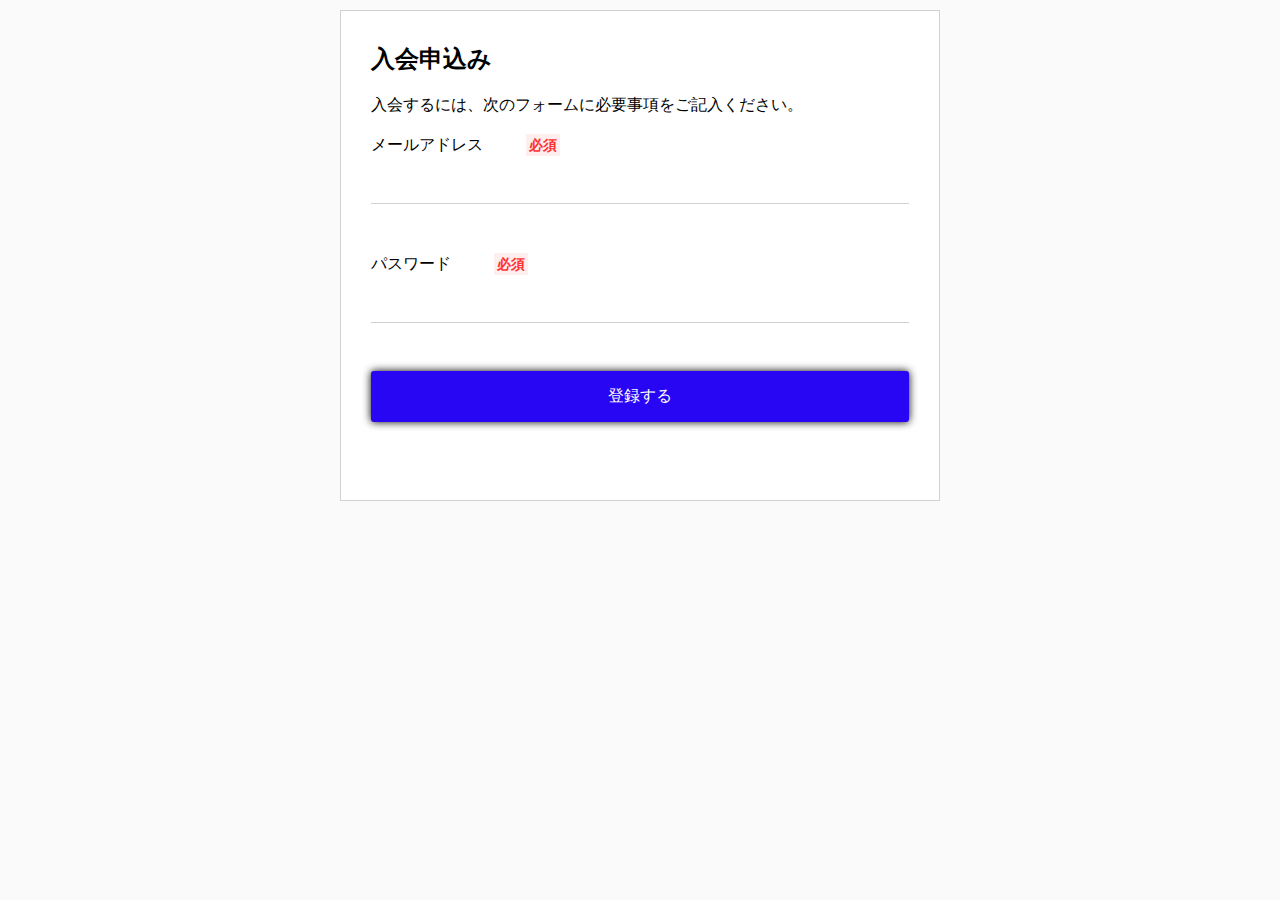
<file: added_files/addCp2/index.html>
<!DOCTYPE html>
<html>
  <head>
    <meta charset="UTF-8" />
    <meta name="viewport" content="width= device-width" />
    <title>入会申込み</title>
    <!-- type属性はXHTML的な書き方のため省略可 -->
    <link rel="stylesheet" href="css/style.css" />
  </head>
  <body>
    <div class="content">
      <h1>入会申込み</h1>
      <p>入会するには、次のフォームに必要事項をご記入ください。</p>
      <div class="control">
        <label for="mymail">メールアドレス<span class="required">必須</span></span></label>
        <input type="email" id="mymail" name="mymail" />
      </div>
      <div class="control">
        <label for="passcode">パスワード<span class="required">必須</span></span></label>
        <input id="passcoded" type="password" name="passcode" />
      </div>
      <div class="control">
        <button type="submit">登録する</button>
      </div>
    </div>
  </body>
</html>
</file>
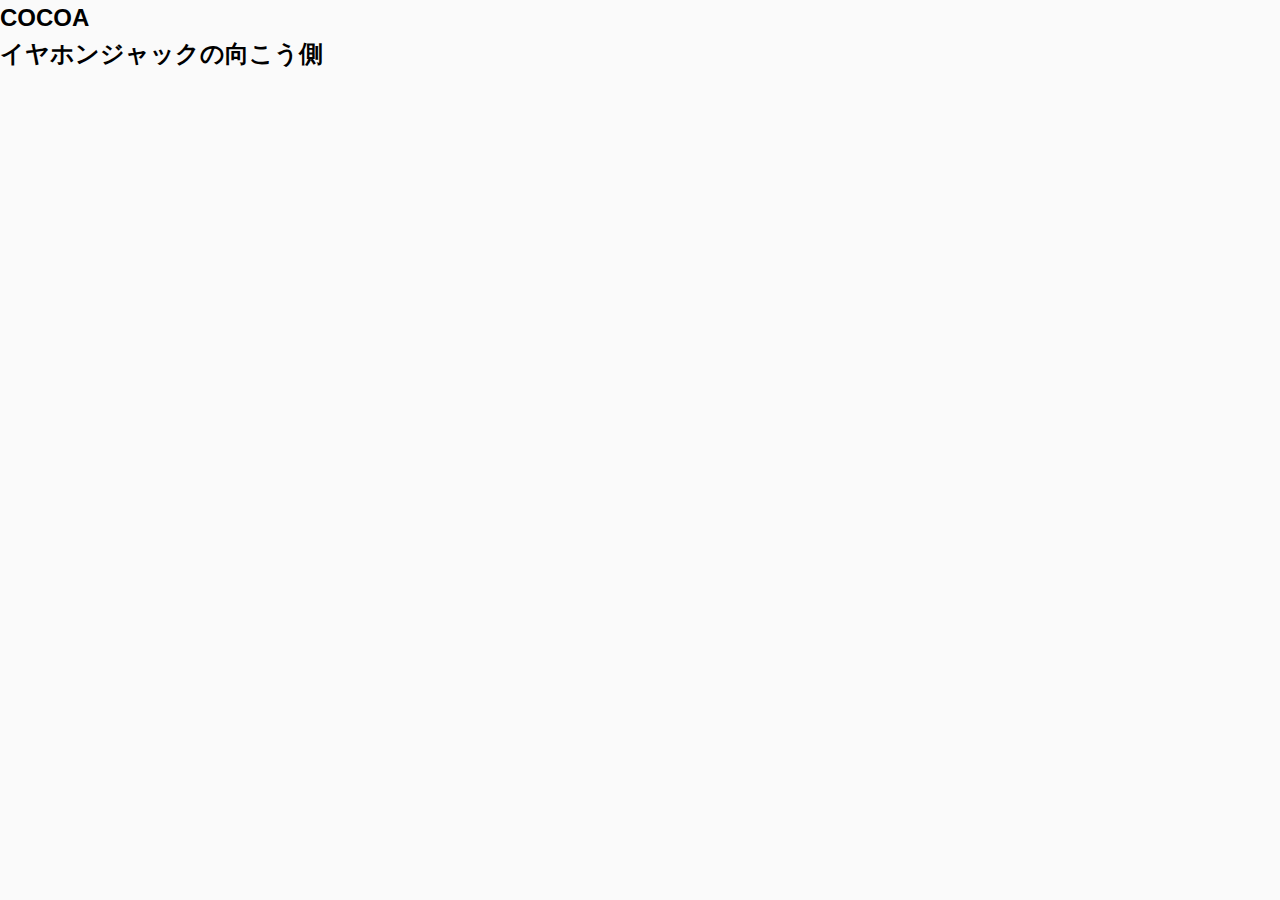
<file: added_files/addCp3/index.html>
<!DOCTYPE html>
<html>
  <head>
    <meta charset="UTF-8" />
    <meta name="viewport" content="width= device-width" />
    <title>イヤホンジャックの向こう側</title>
    <link rel="stylesheet" href="css/style.css" />
  </head>
  <body>
    <header>
      <h1>COCOA</h1>
    </header>
    <section class="information">
      <h1>イヤホンジャックの向こう側</h1>
    </section>
  </body>
</html>
</file>
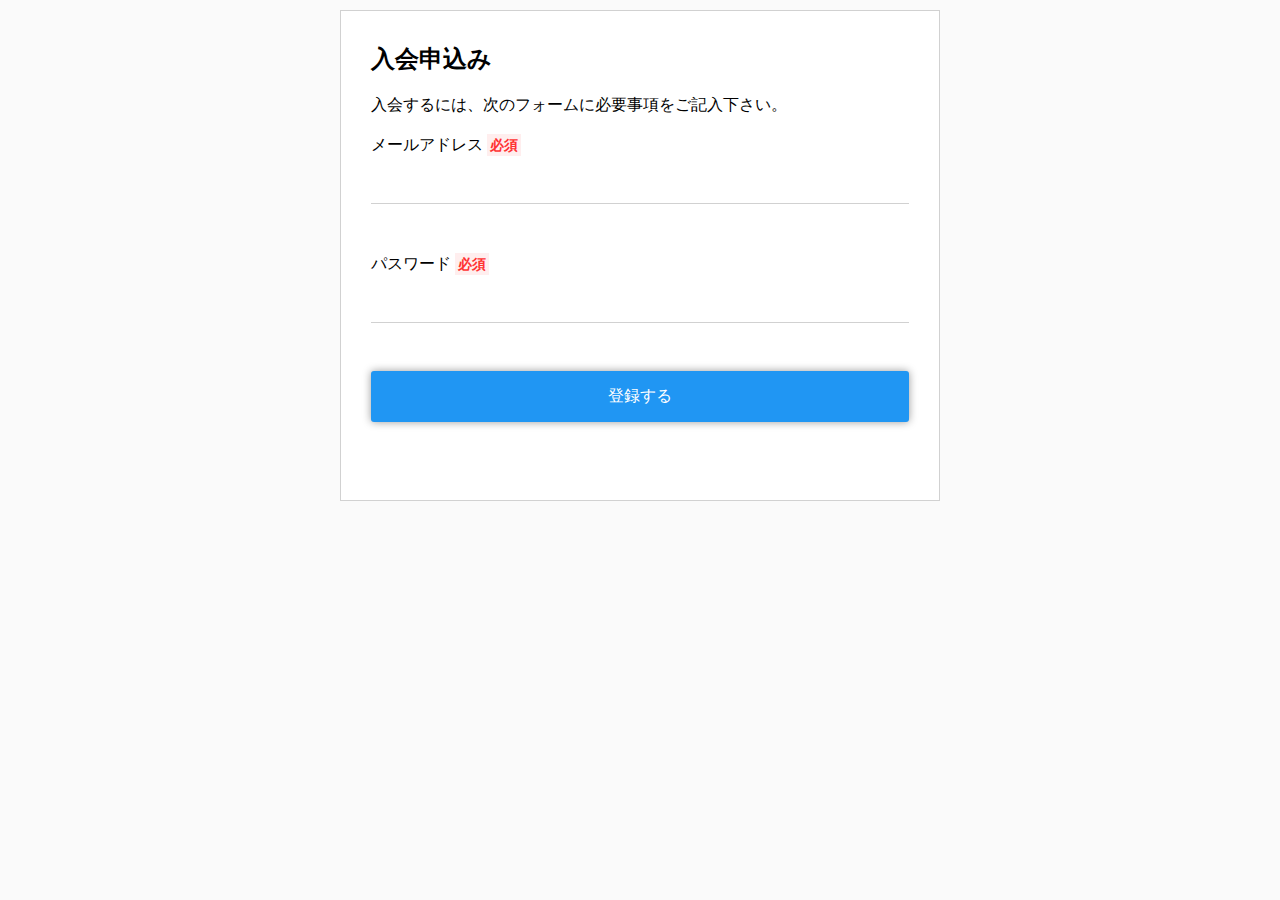
<file: sample_files/chapter2/2-1/完成形/index.html>
<!DOCTYPE html>
<html>
<head>
    <meta charset="UTF-8">
    <meta name="viewport" content="width=device-width">
    <title>入会申込み</title>
    <link rel="stylesheet" href="css/style.css">
</head>
<body>
    <div class="content">
        <h1>入会申込み</h1>
        <p>入会するには、次のフォームに必要事項をご記入下さい。</p>
        <div class="control">
            <label for="mymail"> メールアドレス<span class="required">必須</span></label>
            <input id="mymail" type="email" name="mymail">
        </div>
        <div class="control">
            <label for="passcode"> パスワード<span class="required">必須</span></label>
            <input id="passcode" type="password" name="passcode">
        </div>
        <div class="control">
        <button type="submit"> 登録する</button>
        </div>
    </div>
</body>
</html>
</file>
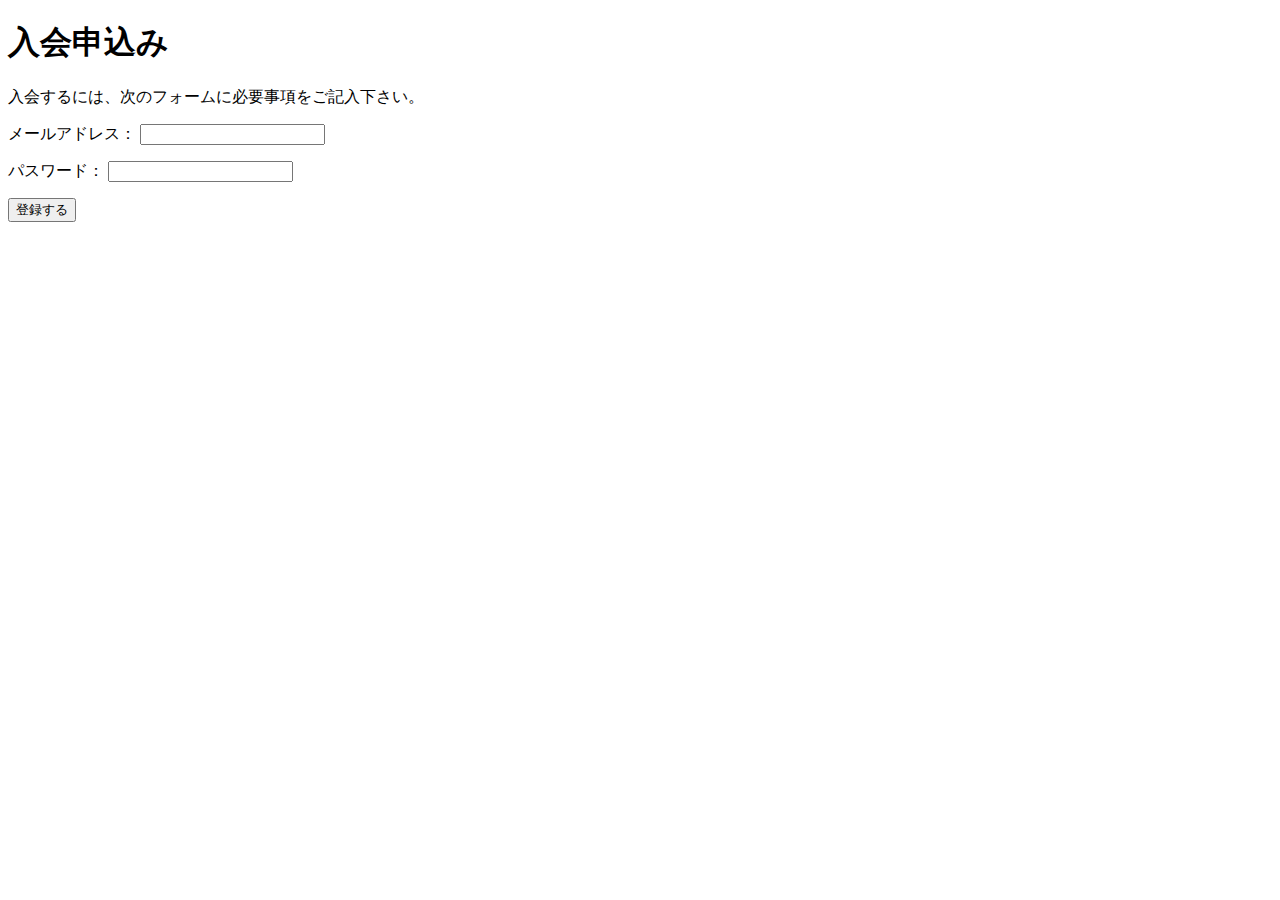
<file: sample_files/chapter2/2-2/037/index.html>
<!DOCTYPE html>
<html>
<head>
    <meta charset="UTF-8">
    <meta name="viewport" content="width=device-width">
    <title>入会申込み</title>
</head>
<body>
    <h1>入会申込み</h1>
    <p>入会するには、次のフォームに必要事項をご記入下さい。</p>
    <p>メールアドレス： <input type="email" name="mymail"></p>
    <p>パスワード： <input type="password" name="passcode"></p>
    <p><button type="submit">登録する</button></p>
</body>
</html>
</file>
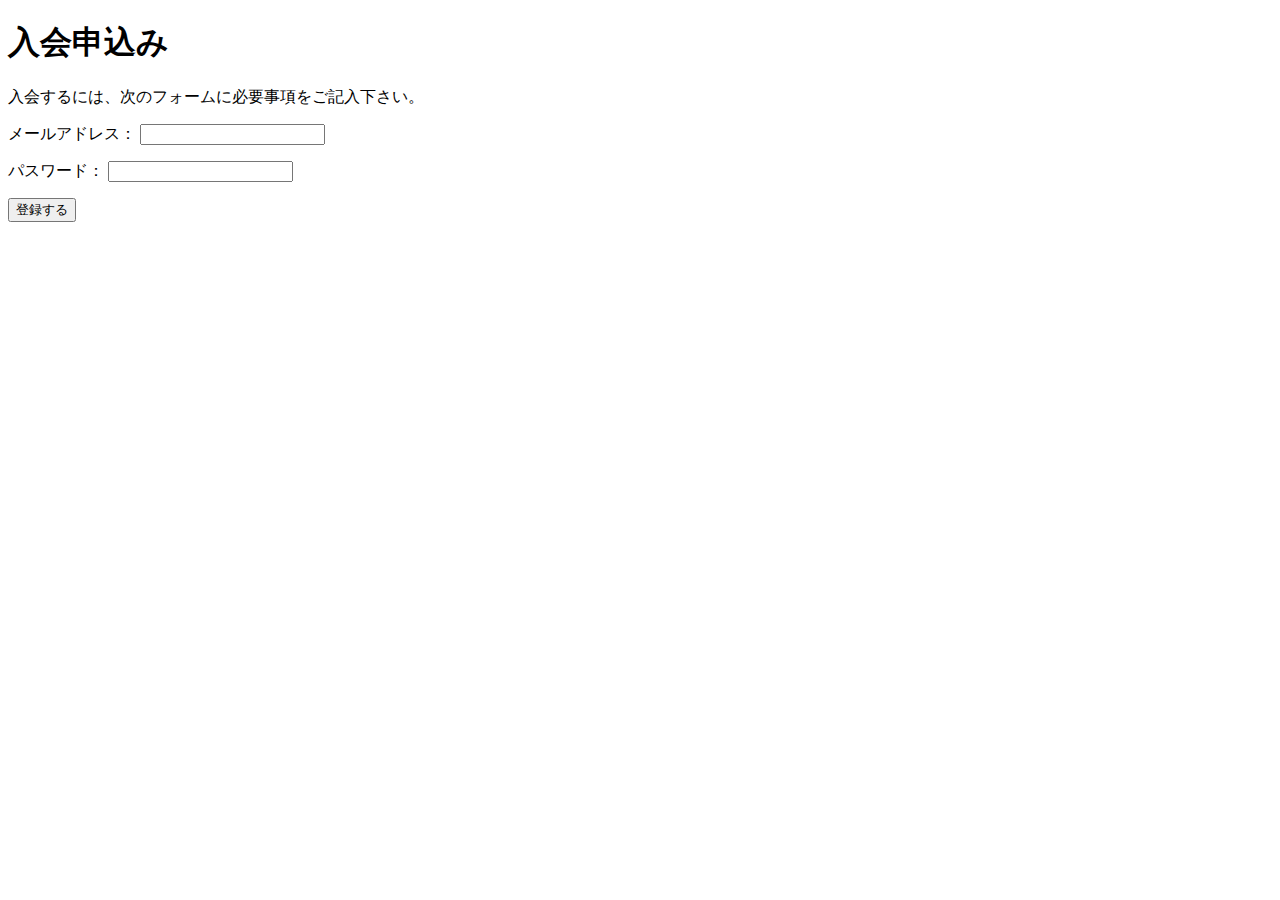
<file: sample_files/chapter2/2-2/042/index.html>
<!DOCTYPE html>
<html>
<head>
    <meta charset="UTF-8" />
    <meta name="viewport" content="width=device-width" />
    <meta property="og:locale" content="ja_JP" />
    <meta property="og:type" content="website" />
    <meta property="og:title" content="H2O space - ちゃんとWeb" />
    <meta property="og:description" content="「ちゃんとWeb」をテーマに、中小企業の皆様のサイト制作・kintone 開発・Cordova スマホアプリ開発などをお手伝いしています。代表者 た
にぐち まこと のプロフィールなど" />
    <meta property="og:url" content="https://h2o-space.com/" />
    <meta property="og:site_name" content="H2O space" />
    <meta property="og:image" content="https://h2o-space.com/wp/wp-content/uploads/2016/07/facebook-ogpsd1.png" />
    <title> 入会申込み</title>
</head>
<body>
    <h1> 入会申込み</h1>
    <p> 入会するには、次のフォームに必要事項をご記入下さい。</p>
    <p> メールアドレス： <input type="email" name="mymail"></p>
    <p> パスワード： <input type="password" name="passcode"></p>
    <p><button type="submit"> 登録する</button></p>
</body>
</html>
</file>
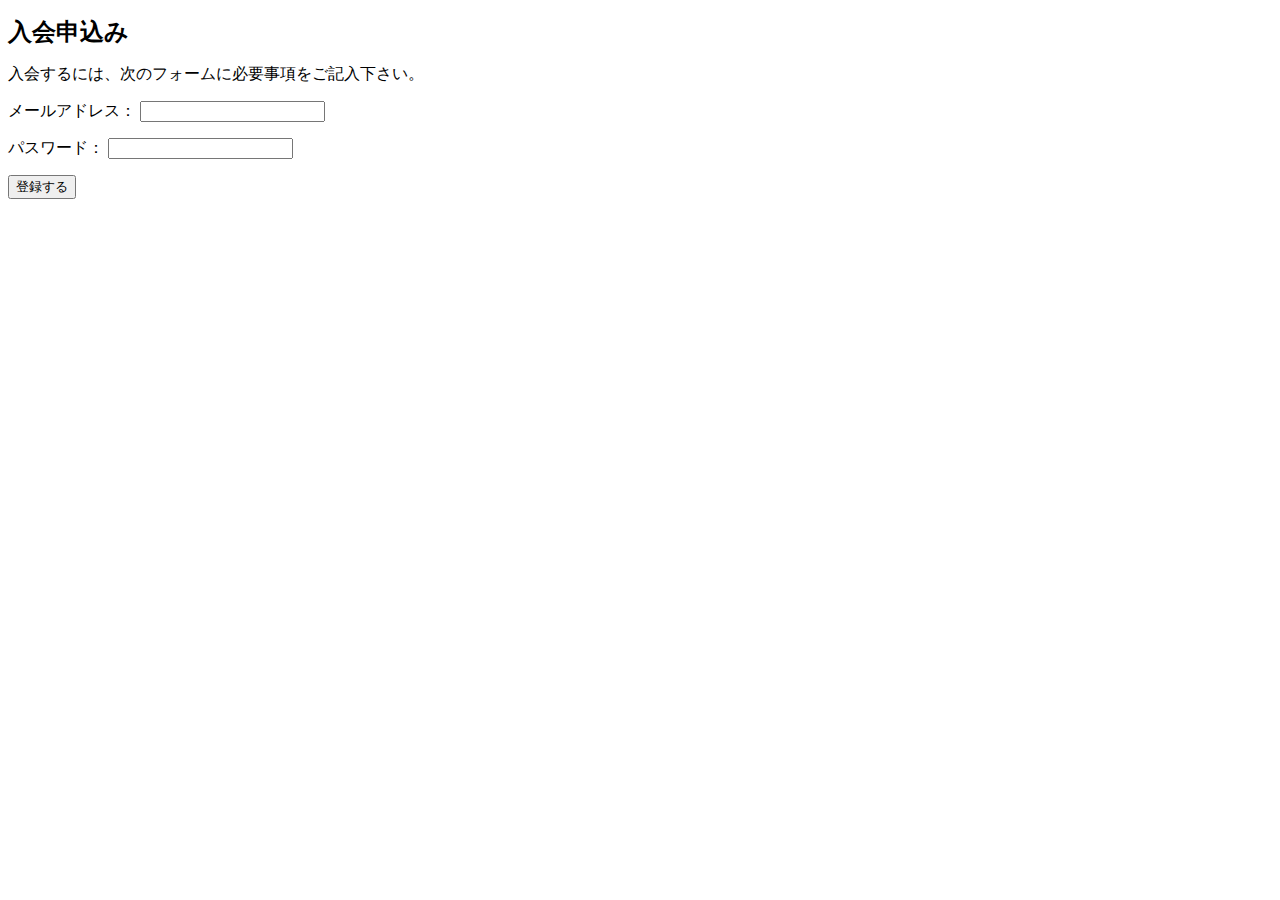
<file: sample_files/chapter2/2-3/044/index.html>
<!DOCTYPE html>
<html>
<head>
    <meta charset="UTF-8">
    <meta name="viewport" content="width=device-width">
    <title>入会申込み</title>
</head>
<body>
    <h1 style="font-size: 24px;"> 入会申込み</h1>
    <p>入会するには、次のフォームに必要事項をご記入下さい。</p>
    <p>メールアドレス： <input type="email" name="mymail"></p>
    <p>パスワード： <input type="password" name="passcode"></p>
    <p><button type="submit">登録する</button></p>
</body>
</html>
</file>
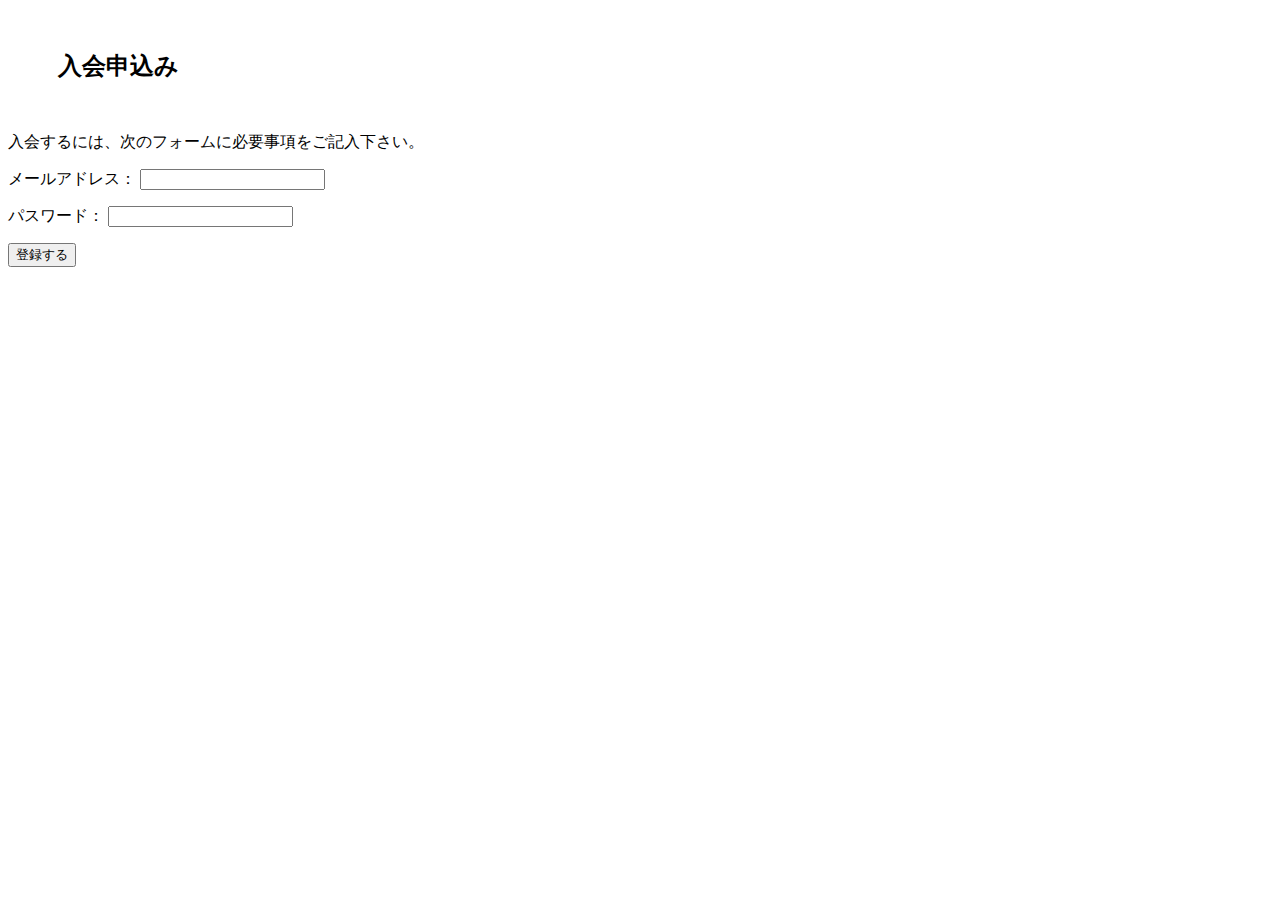
<file: sample_files/chapter2/2-3/045/index.html>
<!DOCTYPE html>
<html>
<head>
    <meta charset="UTF-8">
    <meta name="viewport" content="width=device-width">
    <title>入会申込み</title>
</head>
<body>
    <h1 style="font-size: 24px; margin: 50px"> 入会申込み</h1>
    <p>入会するには、次のフォームに必要事項をご記入下さい。</p>
    <p>メールアドレス： <input type="email" name="mymail"></p>
    <p>パスワード： <input type="password" name="passcode"></p>
    <p><button type="submit">登録する</button></p>
</body>
</html>
</file>
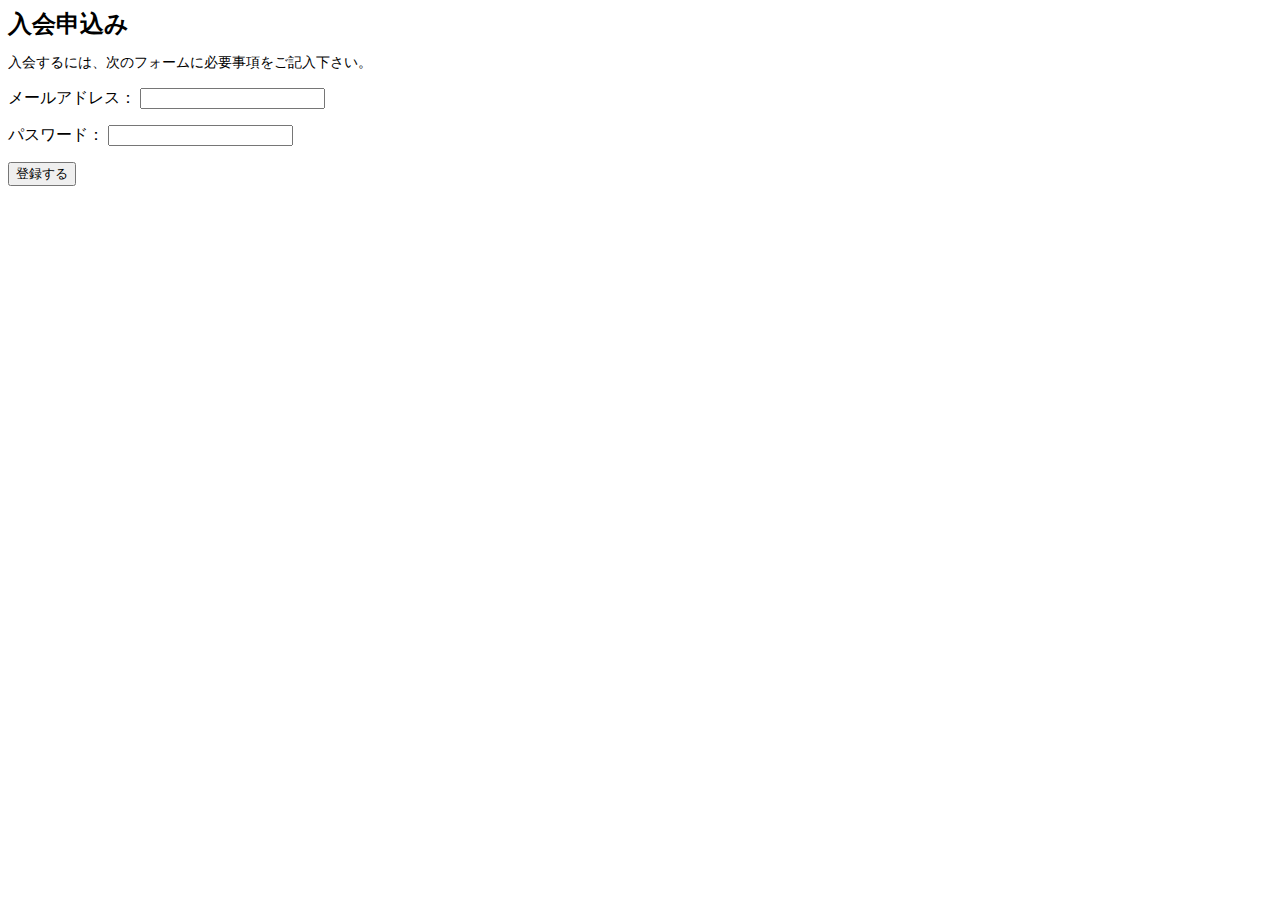
<file: sample_files/chapter2/2-3/049/index.html>
<!DOCTYPE html>
<html>
<head>
    <meta charset="UTF-8">
    <meta name="viewport" content="width=device-width">
    <title>入会申込み</title>
</head>
<body>
    <h1 style="font-size: 24px; margin: 0">入会申込み</h1>
    <p style="font-size: 14px">入会するには、次のフォームに必要事項をご記入下さい。</p>
    <p>メールアドレス： <input type="email" name="mymail"></p>
    <p>パスワード： <input type="password" name="passcode"></p>
    <p><button type="submit">登録する</button></p>
</body>
</html>
</file>
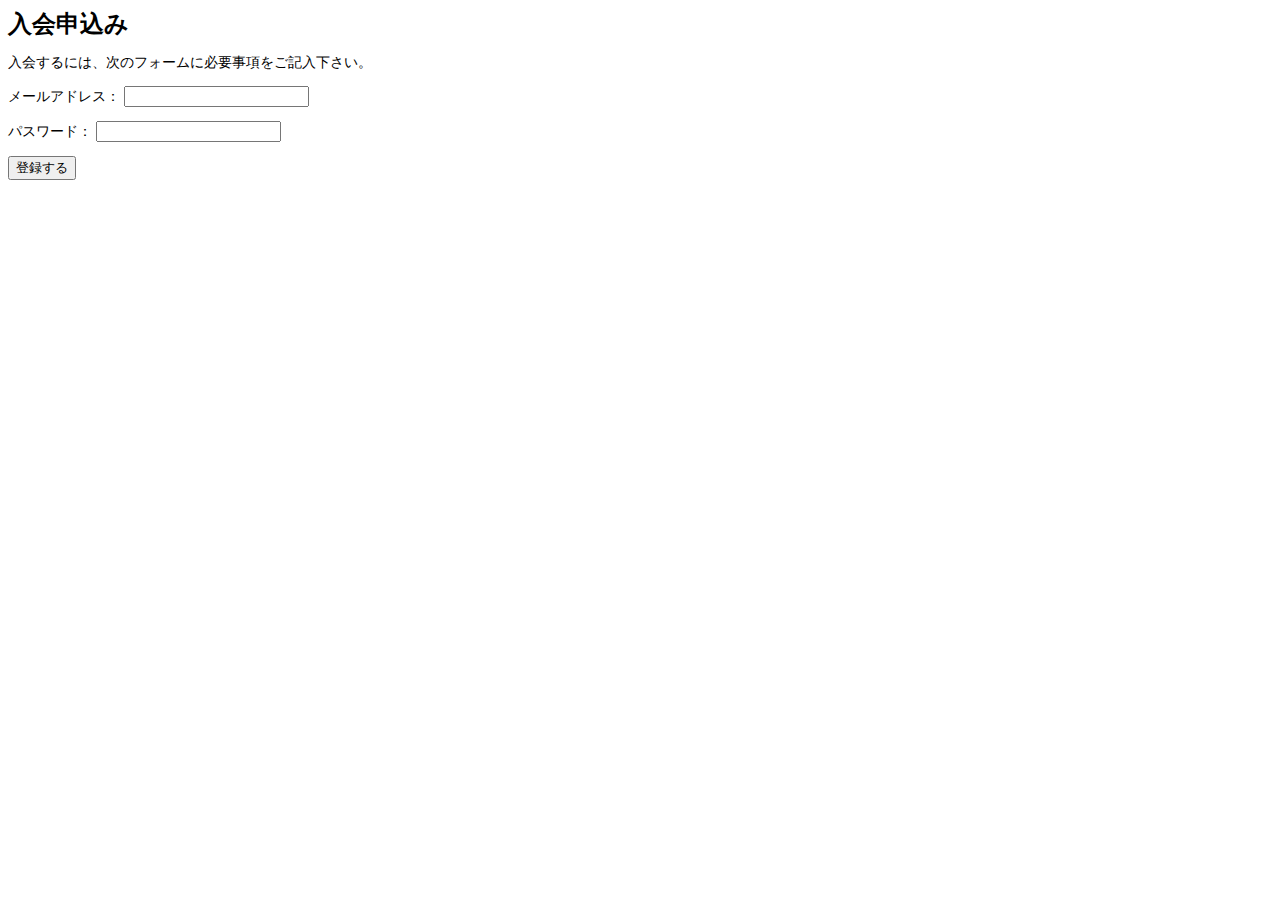
<file: sample_files/chapter2/2-3/050-1/index.html>
<!DOCTYPE html>
<html>
<head>
    <meta charset="UTF-8">
    <meta name="viewport" content="width=device-width">
    <title>入会申込み</title>
</head>
<body>
    <h1 style="font-size: 24px; margin: 0">入会申込み</h1>
    <p style="font-size: 14px">入会するには、次のフォームに必要事項をご記入下さい。</p>
    <p style="font-size: 14px">メールアドレス： <input type="email" name="mymail"></p>
    <p style="font-size: 14px">パスワード： <input type="password" name="passcode"></p>
    <p style="font-size: 14px"><button type="submit">登録する</button></p>
</body>
</html>
</file>
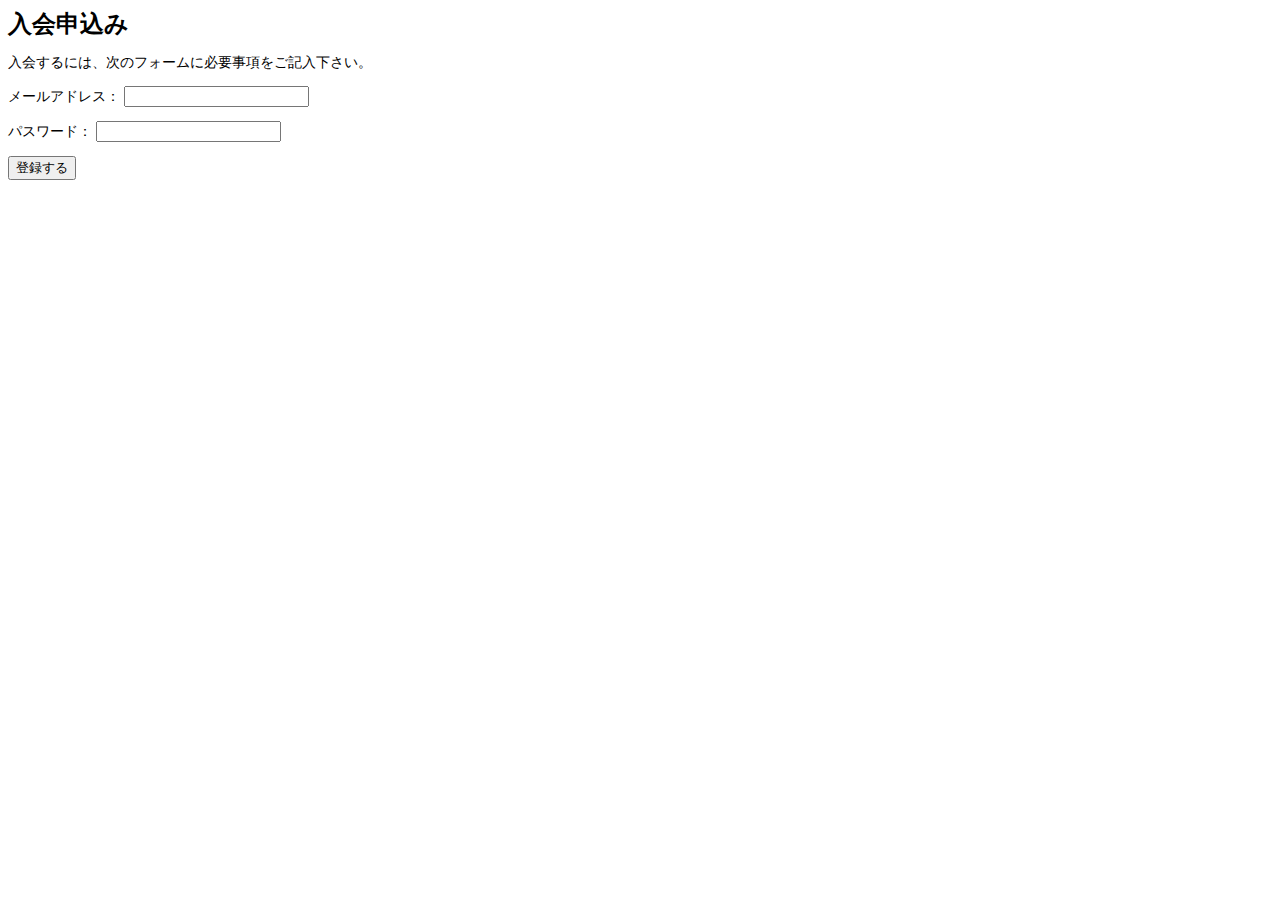
<file: sample_files/chapter2/2-3/050-２/index.html>
<!DOCTYPE html>
<html>
<head>
    <meta charset="UTF-8">
    <meta name="viewport" content="width=device-width">
    <title>入会申込み</title>
    <style>
        p {
        font-size: 14px;
        }
    </style>
</head>
<body>
    <h1 style="font-size: 24px; margin: 0">入会申込み</h1>
    <p>入会するには、次のフォームに必要事項をご記入下さい。</p>
    <p>メールアドレス： <input type="email" name="mymail"></p>
    <p>パスワード： <input type="password" name="passcode"></p>
    <p><button type="submit">登録する</button></p>
</body>
</html>
</file>
<file: added_files/addCp2/css/style.css>
@import url(sanitize.css);

h1 {
    font-size: 24px;
    margin: 0;
}
.content{
    background-color: #ffff;
    width: 600px;
    margin: 10px auto;
    border: 1px solid #d1d1d1;
    padding: 30px;
}
input {
    border-bottom: 1px solid #d1d1d1;
    font-size: 1.2em;
    width: 100%;
    padding: 8px;
}
button {
    width: 100%;
    background-color: #2906F3;
    color: #fff;
    padding: 15px;
    border-radius: 3px;
    box-shadow: 0 0 8px rgba(0, 0, 0, 4);
}
.control{
    margin-bottom: 3em;
}
label{
    display: block;
    margin-bottom: .5em;
}
.required{
    margin-left: 3em;
    color: #f33;
    font-size: .9em;
    padding: 3px;
    background-color: #fee;
    font-weight: bold;
}
body{
    background-color: #fafafa;
}
</file>
<file: added_files/addCp3/css/style.css>
@import url(sanitize.css);

h1 {
    font-size: 24px;
    margin: 0;
}
.content{
    background-color: #ffff;
    width: 600px;
    margin: 10px auto;
    border: 1px solid #d1d1d1;
    padding: 30px;
}
input {
    border-bottom: 1px solid #d1d1d1;
    font-size: 1.2em;
    width: 100%;
    padding: 8px;
}
button {
    width: 100%;
    background-color: #2906F3;
    color: #fff;
    padding: 15px;
    border-radius: 3px;
    box-shadow: 0 0 8px rgba(0, 0, 0, 4);
}
.control{
    margin-bottom: 3em;
}
label{
    display: block;
    margin-bottom: .5em;
}
.required{
    margin-left: 3em;
    color: #f33;
    font-size: .9em;
    padding: 3px;
    background-color: #fee;
    font-weight: bold;
}
body{
    background-color: #fafafa;
}
</file>
<file: sample_files/chapter2/2-1/完成形/css/style.css>
﻿@import url(sanitize.css);

body {
    background-color: #fafafa;
}

h1 {
    font-size: 24px;
    margin: 0;
}

.content {
    background-color: #fff;
    width: 600px;
    margin: 10px auto;
    border: 1px solid #d1d1d1;
    padding: 30px;
}

input {
    border-bottom: 1px solid #d1d1d1;
    font-size: 1.2em;
    width: 100%;
    padding: 8px;
}

button {
    width: 100%;
    background-color: #2096F3;
    color: #fff;
    padding: 15px;
    border-radius: 3px;
    box-shadow: 0 0 8px rgba(0, 0, 0, .4);
}

.control {
    margin-bottom: 3em;
}

label {
    display: block;
    margin-bottom: .5em;
}

.required {
    margin-left: .3em; /* 左の余白を0.3em（1 文字の30%）に */
    color: #f33; /* 文字の色を#f33 に */
    font-size: .9em; /* フォントサイズを0.9em（1 文字の90%）に */
    padding: 3px; /* 要素内余白を3px に */
    background-color: #fee; /* 背景色を#fee に */
    font-weight: bold;
}
</file>
